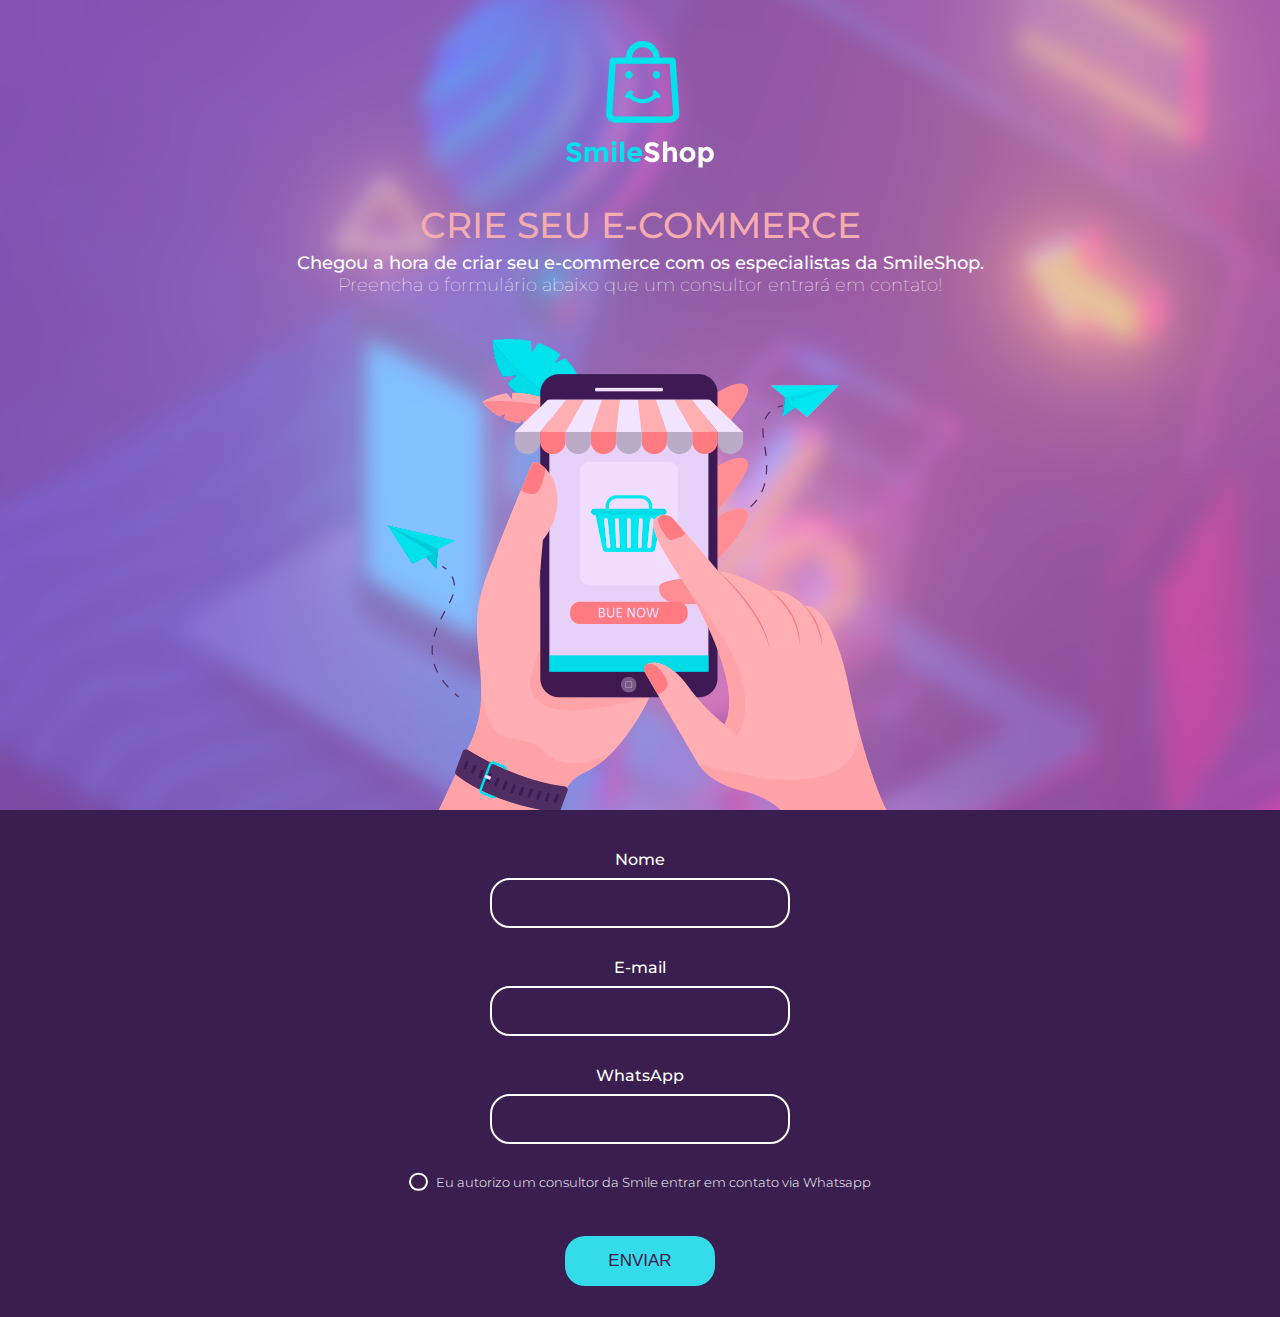
<file: index.html>
<!DOCTYPE html>
<html lang="pt-BR">
    <head>
        <meta charset="UTF-8">
        <meta http-equiv="X-UA-Compatible" content="IE=edge">
        <link rel="icon" type="image/x-icon" href="./images/favicon.ico">

        <meta name="viewport" content="width=device-width, initial-scale=1.0">
        <!-- fonte global -->
        <link 
            href="https://fonts.googleapis.com/css?family=Montserrat:100,200,300,400,500,700,900|Ubuntu:400,500,700" 
            rel="stylesheet">
        <!-- CSS -->
        <link href="./css/main.css" rel="stylesheet">
        <!-- jQuery -->
        <script src="./js/jquery.min.js"></script>
        <script src="./js/jquery.mask.min.js"></script>
        <script src="./js/main.js" defer="defer"></script>
        <title>SmileShop</title>
    </head>
    <body>
        <header>
            <div>
                <img src="./images/logo.png" alt="Logo da empresa SmileShop" />
                <h1>CRIE SEU E-COMMERCE</h1>
                <div id="descricao">
                    <h2>Chegou a hora de criar seu e-commerce com os especialistas da SmileShop.</h2>
                    <h2>Preencha o formulário abaixo que um consultor entrará em contato!</h2>
                </div>
            </div>
        </header>
        <main>
            <form>
                <label>Nome</label>
                <input type="text" class="campos" name="nome" />
                
                <label>E-mail</label>
                <input type="text" class="campos" name="email" />

                <label>WhatsApp</label>
                <input type="text" class="campos whatsapp" name="whatsapp"  />
                
                <div id="box-termo-aceite">
                    <input type="radio" name="autorizarContato" id="radio" value="0">
                    <span>Eu autorizo um consultor da Smile entrar em contato via Whatsapp</span>
                </div>
                <button value="enviar">ENVIAR</button>
            </form>
        </main>
    </body>
</html>
</file>
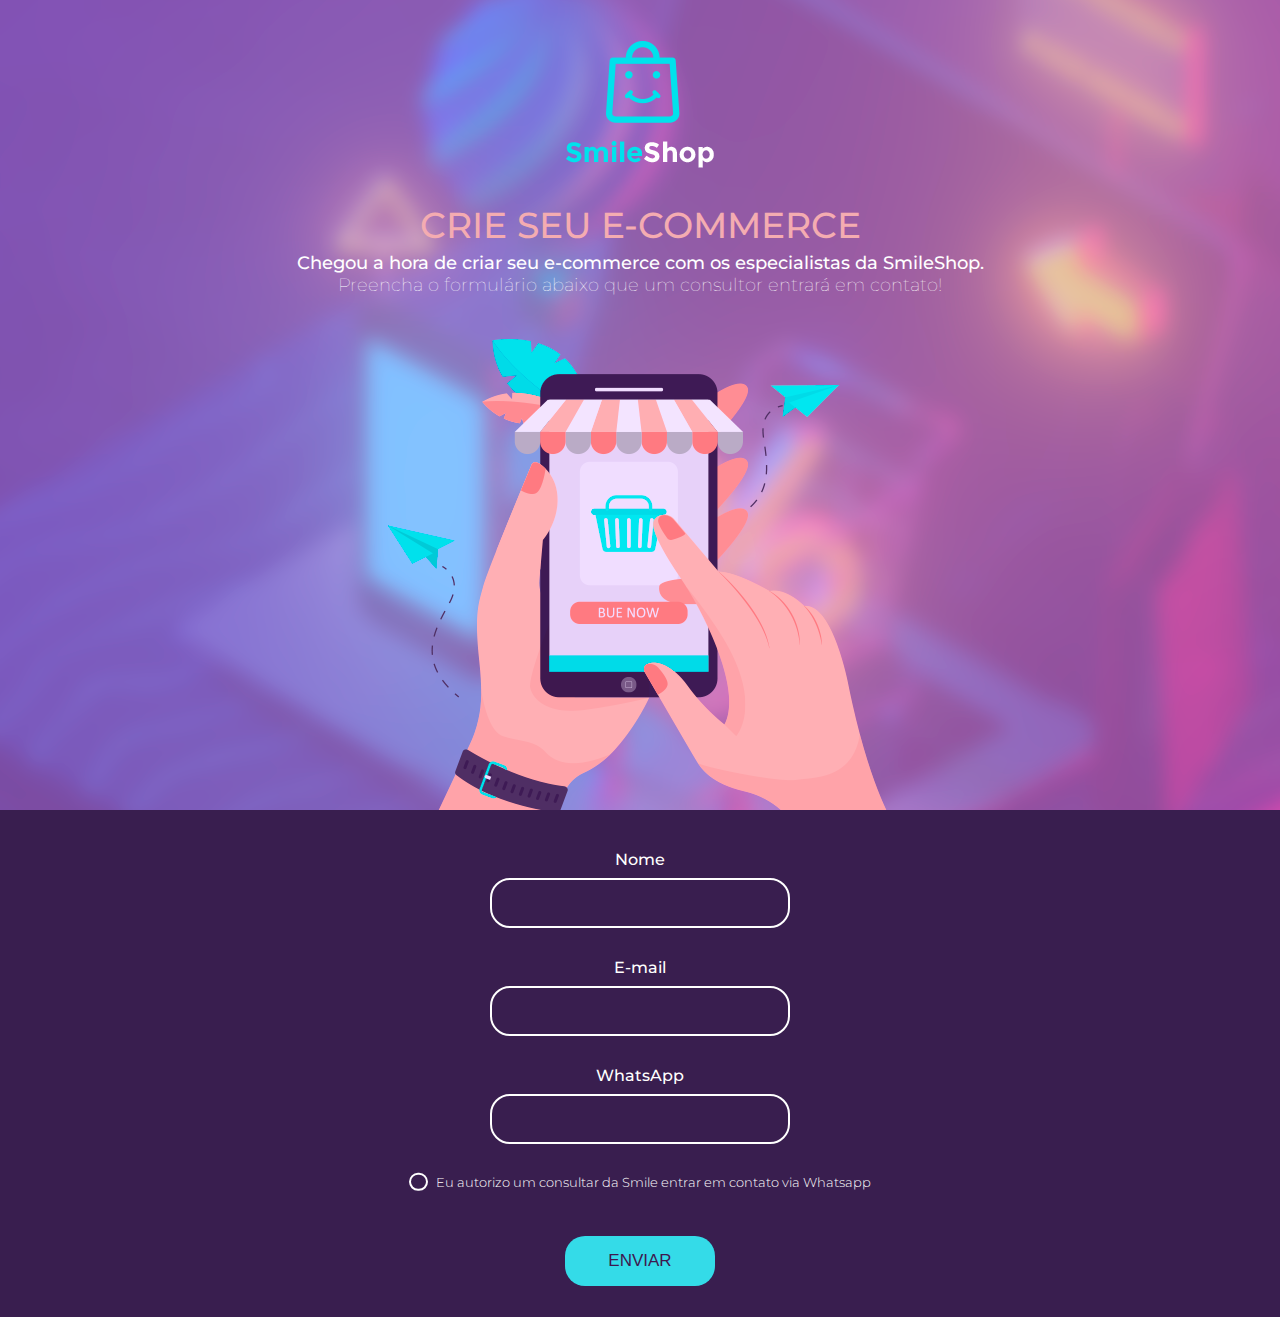
<file: SmileShop/index.html>
<!DOCTYPE html>
<html lang="pt-BR">
    <head>
        <meta charset="UTF-8">
        <meta http-equiv="X-UA-Compatible" content="IE=edge">
        <link rel="icon" type="image/x-icon" href="./images/favicon.ico">

        <meta name="viewport" content="width=device-width, initial-scale=1.0">
        <!-- fonte global -->
        <link 
            href="https://fonts.googleapis.com/css?family=Montserrat:100,200,300,400,500,700,900|Ubuntu:400,500,700" 
            rel="stylesheet">
        <!-- CSS -->
        <link href="./css/main.css" rel="stylesheet">
        <!-- jQuery -->
        <script src="./js/jquery.min.js"></script>
        <script src="./js/jquery.mask.min.js"></script>
        <script src="./js/main.js" defer="defer"></script>
        <title>SmileShop</title>
    </head>
    <body>
        <header>
            <div>
                <img src="./images/logo.png" alt="Logo da empresa SmileShop" />
                <h1>CRIE SEU E-COMMERCE</h1>
                <div id="descricao">
                    <h2>Chegou a hora de criar seu e-commerce com os especialistas da SmileShop.</h2>
                    <h2>Preencha o formulário abaixo que um consultor entrará em contato!</h2>
                </div>
            </div>
        </header>
        <main>
            <form>
                <label>Nome</label>
                <input type="text" class="campos" name="nome" />
                
                <label>E-mail</label>
                <input type="text" class="campos" name="email" />

                <label>WhatsApp</label>
                <input type="text" class="campos whatsapp" name="whatsapp"  />
                
                <div id="box-termo-aceite">
                    <input type="radio" name="autorizarContato" id="radio" value="0">
                    <span>Eu autorizo um consultar da Smile entrar em contato via Whatsapp</span>
                </div>
                <button value="enviar">ENVIAR</button>
            </form>
        </main>
    </body>
</html>
</file>
<file: css/main.css>
* {
    box-sizing: border-box;
    margin: 0;
    padding: 0;
}
body {   
    font-family: Montserrat;
}

/* header */
header {
    background-image: url('../images/background.png');
    background-position: center center;
    background-size: cover;
    background-repeat: no-repeat;
    display: flex;
    height: 810px;
}
header > div {
    text-align: center;
    display: flex;
    align-items: center;
    flex-direction: column;
    width: 100%;
    margin-top: 41px;
}
header > img {
    width: auto;
}
header > div > h1 {
    margin-top: 35px;
    font-size: 36px;
    color: #F4ACB1;
    font-weight: 500;
}
header > div > div#descricao {
    margin-top: 5px;
}
header > div > #descricao > h2 { 
    font-size: 18px;
    font-weight: 100;
    color: #FFF;
}
header > div > #descricao > h2:first-child { 
    font-weight: 500;
}

/* main */
main {
    min-height: 400px;
    background-color: #391E4F;
    position: absolute;
    width: 100%;
    display: flex;
    justify-content: center;
    width: 100%;
}
main > form {
    display: flex;
    flex-direction: column;
    width: 100%;
    margin-top: 10px;
    justify-content: center;
    align-items: center;
}
main > form > label {
    color: #FFFFFE;
    margin-bottom: 9px;
    font-size: 12pt;
    text-align: center;
    font-weight: 500;
    margin-top: 30px;
}
main > form > input.campos {
    background: none;
    border: 2px solid #FFF;
    border-radius: 20px;
    outline: none;
    height: 50px;
    width: 300px;
    color: #FFF;
    padding: 0 20px;
    font-size: 18px;
}

main > form > #box-termo-aceite {
    margin-top: 30px;
    display: flex;
    align-items: unset;
}
main > form > #box-termo-aceite > input[type="radio"] {
    -webkit-appearance: none;
    -moz-appearance: none;
    appearance: none;
    margin: 0;
    font: inherit;
    color: currentColor;
    width: 1.15em;
    height: 1.15em;
    border: 0.15em solid #FFF;
    border-radius: 50%;
    transform: translateY(-0.075em);
    display: grid;
    place-content: center;
}
main > form > #box-termo-aceite > input[type="radio"]::before {
    content: "";
    width: 0.65em;
    height: 0.65em;
    border-radius: 50%;
    transform: scale(0);
    transition: 120ms transform ease-in-out;
    background-color: #FFF;
}
main > form > #box-termo-aceite >  input[type=radio]:checked::before { 
    transform: scale(1);
}
main > form > #box-termo-aceite > span {
    font-size: 13px;
    margin-left: 8px;
    color: #FFF;
    font-weight: 300;
}
main > form > button {
    margin-top: 44px;
    background: #34DBE8;
    width: 150px;
    height: 50px;
    border: 0;
    border-radius: 20px;
    font-size: 17px;
    font-weight: 500;
    color: #3E184F;
    margin-bottom: 31px;
    cursor: pointer;
}

/* estilo para celulares */
@media (max-width: 600px){
    header {
        background-position: top;
        background-size: 1500px 810px;
    }
    header > div > h1 {
        font-size: 24px;
    }
    header > div > div#descricao {
        margin-top: 12px;
    }
    header > div > #descricao > h2 {
        font-size: 14px;
        margin: 6px auto;
    }
    main > form > #box-termo-aceite > span {
        text-align: justify;
        margin-right: 29px;
        margin-left: 16px;
    }
    main > form > #box-termo-aceite > input[type="radio"] {
        margin-left: 25px;
        margin-top: 7px;
        width: 1em;
        height: 1em;
        outline: none;
    }
    main > form > input.campos {
        width: 90%;
    }   
}
</file>
<file: SmileShop/css/main.css>
* {
    box-sizing: border-box;
    margin: 0;
    padding: 0;
}
body {   
    font-family: Montserrat;
}

/* header */
header {
    background-image: url('../images/background.png');
    background-position: center center;
    background-size: cover;
    background-repeat: no-repeat;
    display: flex;
    height: 810px;
}
header > div {
    text-align: center;
    display: flex;
    align-items: center;
    flex-direction: column;
    width: 100%;
    margin-top: 41px;
}
header > img {
    width: auto;
}
header > div > h1 {
    margin-top: 35px;
    font-size: 36px;
    color: #F4ACB1;
    font-weight: 500;
}
header > div > div#descricao {
    margin-top: 5px;
}
header > div > #descricao > h2 { 
    font-size: 18px;
    font-weight: 100;
    color: #FFF;
}
header > div > #descricao > h2:first-child { 
    font-weight: 500;
}

/* main */
main {
    min-height: 400px;
    background-color: #391E4F;
    position: absolute;
    width: 100%;
    display: flex;
    justify-content: center;
    width: 100%;
}
main > form {
    display: flex;
    flex-direction: column;
    width: 100%;
    margin-top: 10px;
    justify-content: center;
    align-items: center;
}
main > form > label {
    color: #FFFFFE;
    margin-bottom: 9px;
    font-size: 12pt;
    text-align: center;
    font-weight: 500;
    margin-top: 30px;
}
main > form > input.campos {
    background: none;
    border: 2px solid #FFF;
    border-radius: 20px;
    outline: none;
    height: 50px;
    width: 300px;
    color: #FFF;
    padding: 0 20px;
    font-size: 18px;
}

main > form > #box-termo-aceite {
    margin-top: 30px;
    display: flex;
    align-items: unset;
}
main > form > #box-termo-aceite > input[type="radio"] {
    -webkit-appearance: none;
    -moz-appearance: none;
    appearance: none;
    margin: 0;
    font: inherit;
    color: currentColor;
    width: 1.15em;
    height: 1.15em;
    border: 0.15em solid #FFF;
    border-radius: 50%;
    transform: translateY(-0.075em);
    display: grid;
    place-content: center;
}
main > form > #box-termo-aceite > input[type="radio"]::before {
    content: "";
    width: 0.65em;
    height: 0.65em;
    border-radius: 50%;
    transform: scale(0);
    transition: 120ms transform ease-in-out;
    background-color: #FFF;
}
main > form > #box-termo-aceite >  input[type=radio]:checked::before { 
    transform: scale(1);
}
main > form > #box-termo-aceite > span {
    font-size: 13px;
    margin-left: 8px;
    color: #FFF;
    font-weight: 300;
}
main > form > button {
    margin-top: 44px;
    background: #34DBE8;
    width: 150px;
    height: 50px;
    border: 0;
    border-radius: 20px;
    font-size: 17px;
    font-weight: 500;
    color: #3E184F;
    margin-bottom: 31px;
    cursor: pointer;
}

/* estilo para celulares */
@media (max-width: 600px){
    header {
        background-position: top;
        background-size: 1500px 810px;
    }
    header > div > h1 {
        font-size: 24px;
    }
    header > div > div#descricao {
        margin-top: 12px;
    }
    header > div > #descricao > h2 {
        font-size: 14px;
        margin: 6px auto;
    }
    main > form > #box-termo-aceite > span {
        text-align: justify;
        margin-right: 29px;
        margin-left: 16px;
    }
    main > form > #box-termo-aceite > input[type="radio"] {
        margin-left: 25px;
        margin-top: 7px;
        width: 1em;
        height: 1em;
        outline: none;
    }
    main > form > input.campos {
        width: 90%;
    }   
}
</file>
